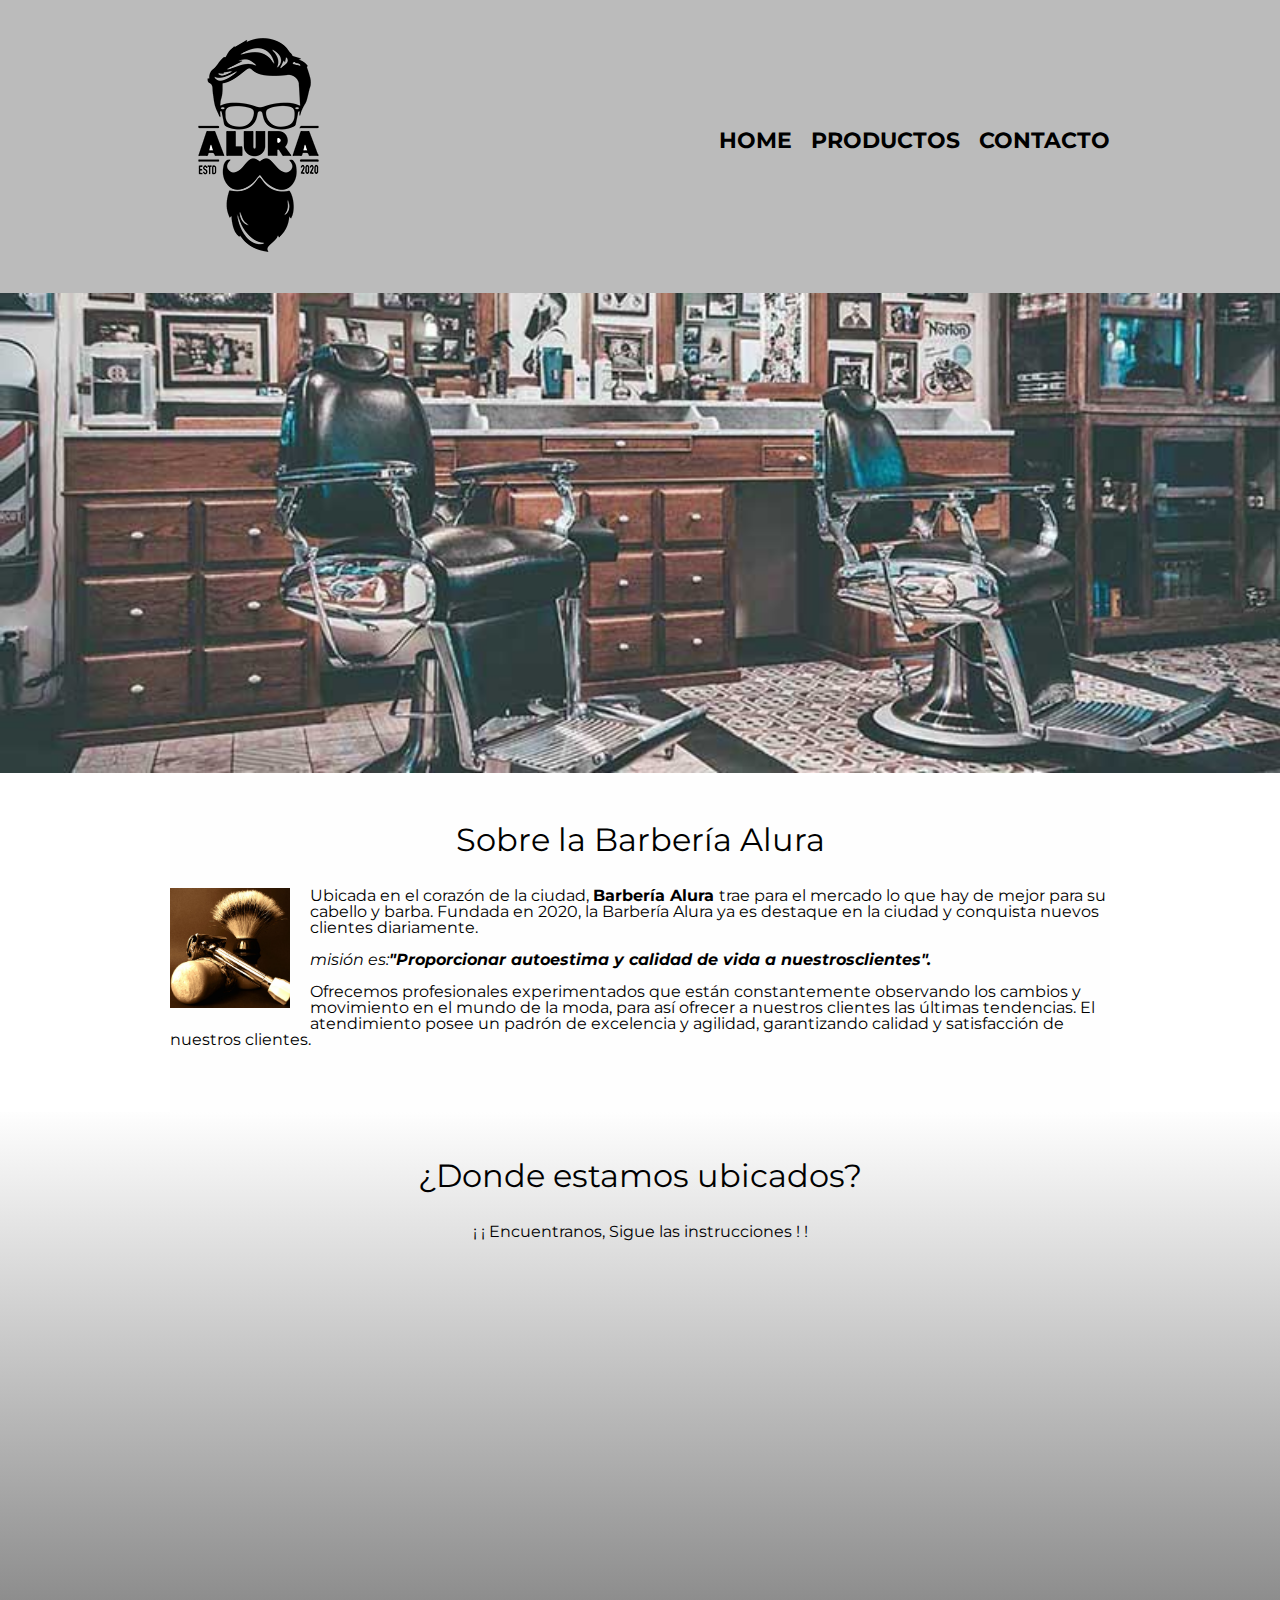
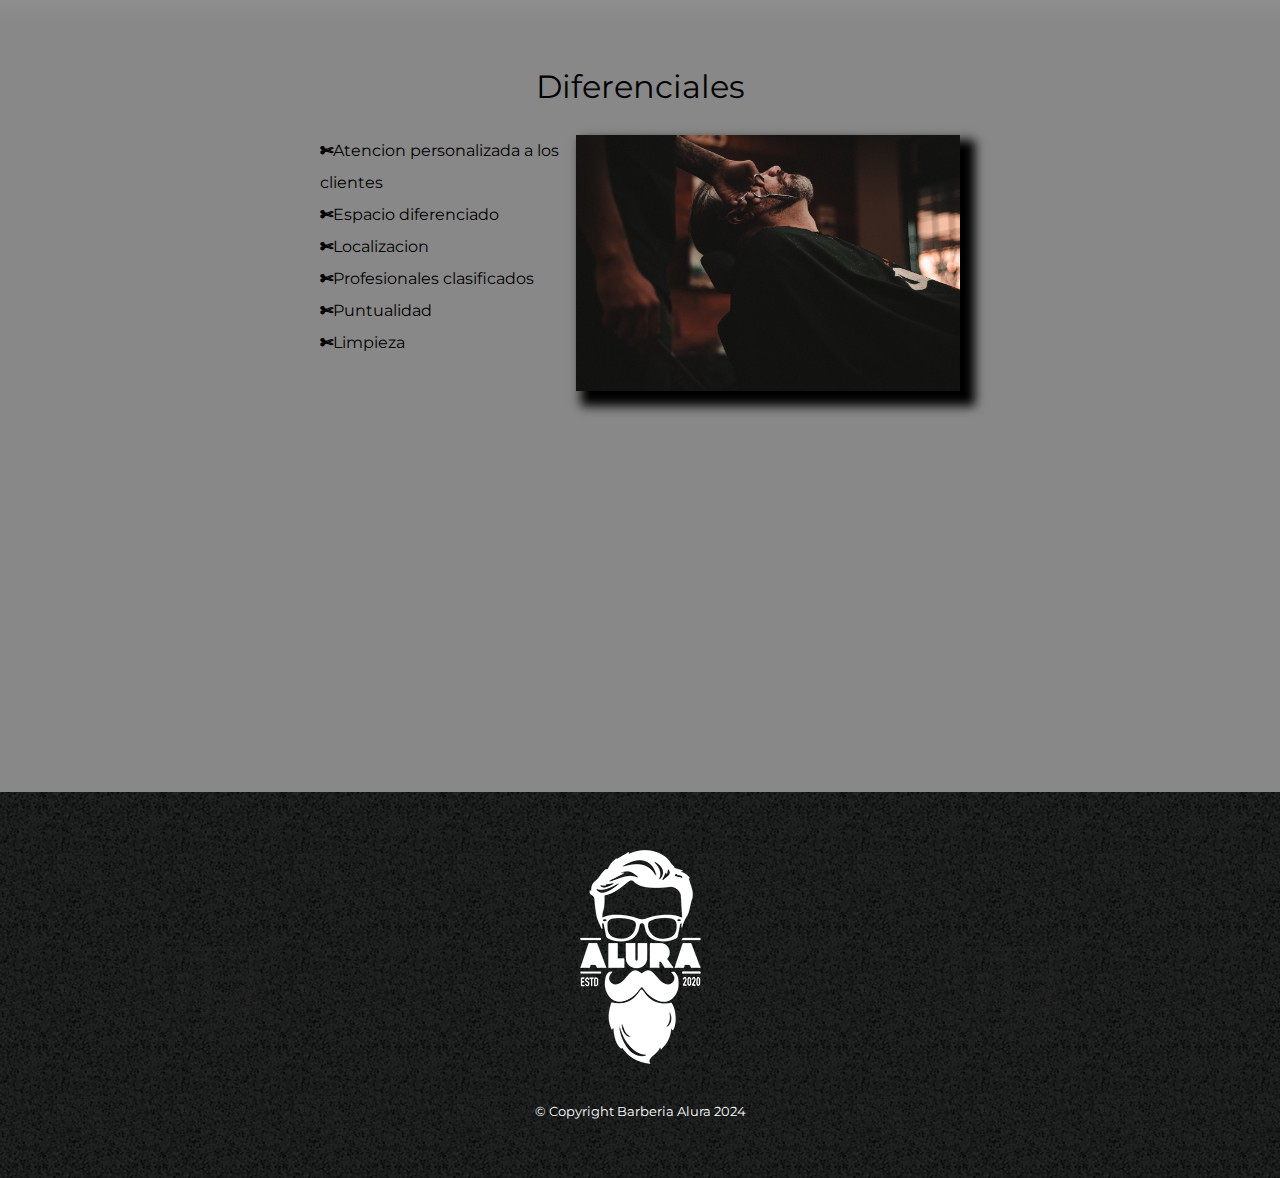
<file: index.html>
<!DOCTYPE html>

<html lang="es-419">
  <head>
    <meta charset="UTF-8" />
    <meta name="viewport" content="width=device-width">
    <title>Barberia Alura</title>
    <link rel="stylesheet" href="reset.css" />
    <link rel="stylesheet" href="styles.css" />
    <link rel="preconnect" href="https://fonts.googleapis.com">
    <link rel="preconnect" href="https://fonts.gstatic.com" crossorigin>
    <link href="https://fonts.googleapis.com/css2?family=Montserrat:ital,wght@0,300;1,300&display=swap" rel="stylesheet">
  </head>

  <body>
    <header>
      <div class="caja">
        <h1><img src="imagenes/logo.png" alt="" /></h1>
        <nav>
          <ul>
            <li><a href="index.html">Home</a></li>
            <li><a href="productos.html">Productos</a></li>
            <li><a href="contacto.html">Contacto</a></li>
          </ul>
        </nav>
      </div>
    </header>

    <img class="banner" src="imagenes/banner.jpg" />

    <main>
      <section class="principal">
        <h2 class="tituloPrincipal">Sobre la Barbería Alura</h2>

        <img class="utensilios" src="imagenes/utensilios.jpg" alt="">

        <p>
          Ubicada en el corazón de la ciudad,
          <strong> Barbería Alura </strong> trae para el mercado lo que hay de
          mejor para su cabello y barba. Fundada en 2020, la Barbería Alura ya
          es destaque en la ciudad y conquista nuevos clientes diariamente.
        </p>

        <p id="mision">
          <em>misión es:<strong>"Proporcionar autoestima y calidad de vida a nuestrosclientes".</strong></em>
        </p>

        <p>
          Ofrecemos profesionales experimentados que están constantemente
          observando los cambios y movimiento en el mundo de la moda, para así
          ofrecer a nuestros clientes las últimas tendencias. El atendimiento
          posee un padrón de excelencia y agilidad, garantizando calidad y
          satisfacción de nuestros clientes.
        </p>
      </section>


      <section class="mapa">
        <h3 class="tituloPrincipal">¿Donde estamos ubicados?</h3>
        <p>¡ ¡ Encuentranos, Sigue las instrucciones ! !</p>
        <div class="mapaContenido">
          <iframe src="https://www.google.com/maps/embed?pb=!1m18!1m12!1m3!1d1828.2249200980764!2d-46.633622043398255!3d-23.588194794673218!2m3!1f0!2f0!3f0!3m2!1i1024!2i768!4f13.1!3m3!1m2!1s0x94ce5a2b2ed7f3a1%3A0xab35da2f5ca62674!2sCaelum%20-%20Education%20and%20Innovation!5e0!3m2!1ses!2sco!4v1710814702128!5m2!1ses!2sco"
            width="100%" height="300" style="border:0;" allowfullscreen="" loading="lazy" referrerpolicy="no-referrer-when-downgrade">
          </iframe>
        </div>
      </section>

      <section class="diferenciales">
        <h3 class="tituloPrincipal">Diferenciales</h3>
        <div class="contenidoDiferenciales">
          <ul class="listaDiferenciales">
            <li class="items">Atencion personalizada a los clientes</li>
            <li class="items">Espacio diferenciado</li>
            <li class="items">Localizacion</li>
            <li class="items">Profesionales clasificados</li>
            <li class="items">Puntualidad</li>
            <li class="items">Limpieza</li>
          </ul><img src="imagenes/diferenciales.jpg" class="imagenDiferenciales" />
        </div>
        <div class="video">
          <iframe width="100%" height="315" src="https://www.youtube.com/embed/wcVVXUV0YUY" frameborder="0" allow="accelerometer; autoplay; clipboard-write; encrypted-media; gyroscope; picture-in-picture" allowfullscreen></iframe>
        </div>
      </section>
    </main>
  </body>

  <footer>
    <img src="./imagenes/logo-blanco.png" alt="" />
    <p class="copyright">&copy Copyright Barberia Alura 2024</p>
  </footer>
</html>
</file>
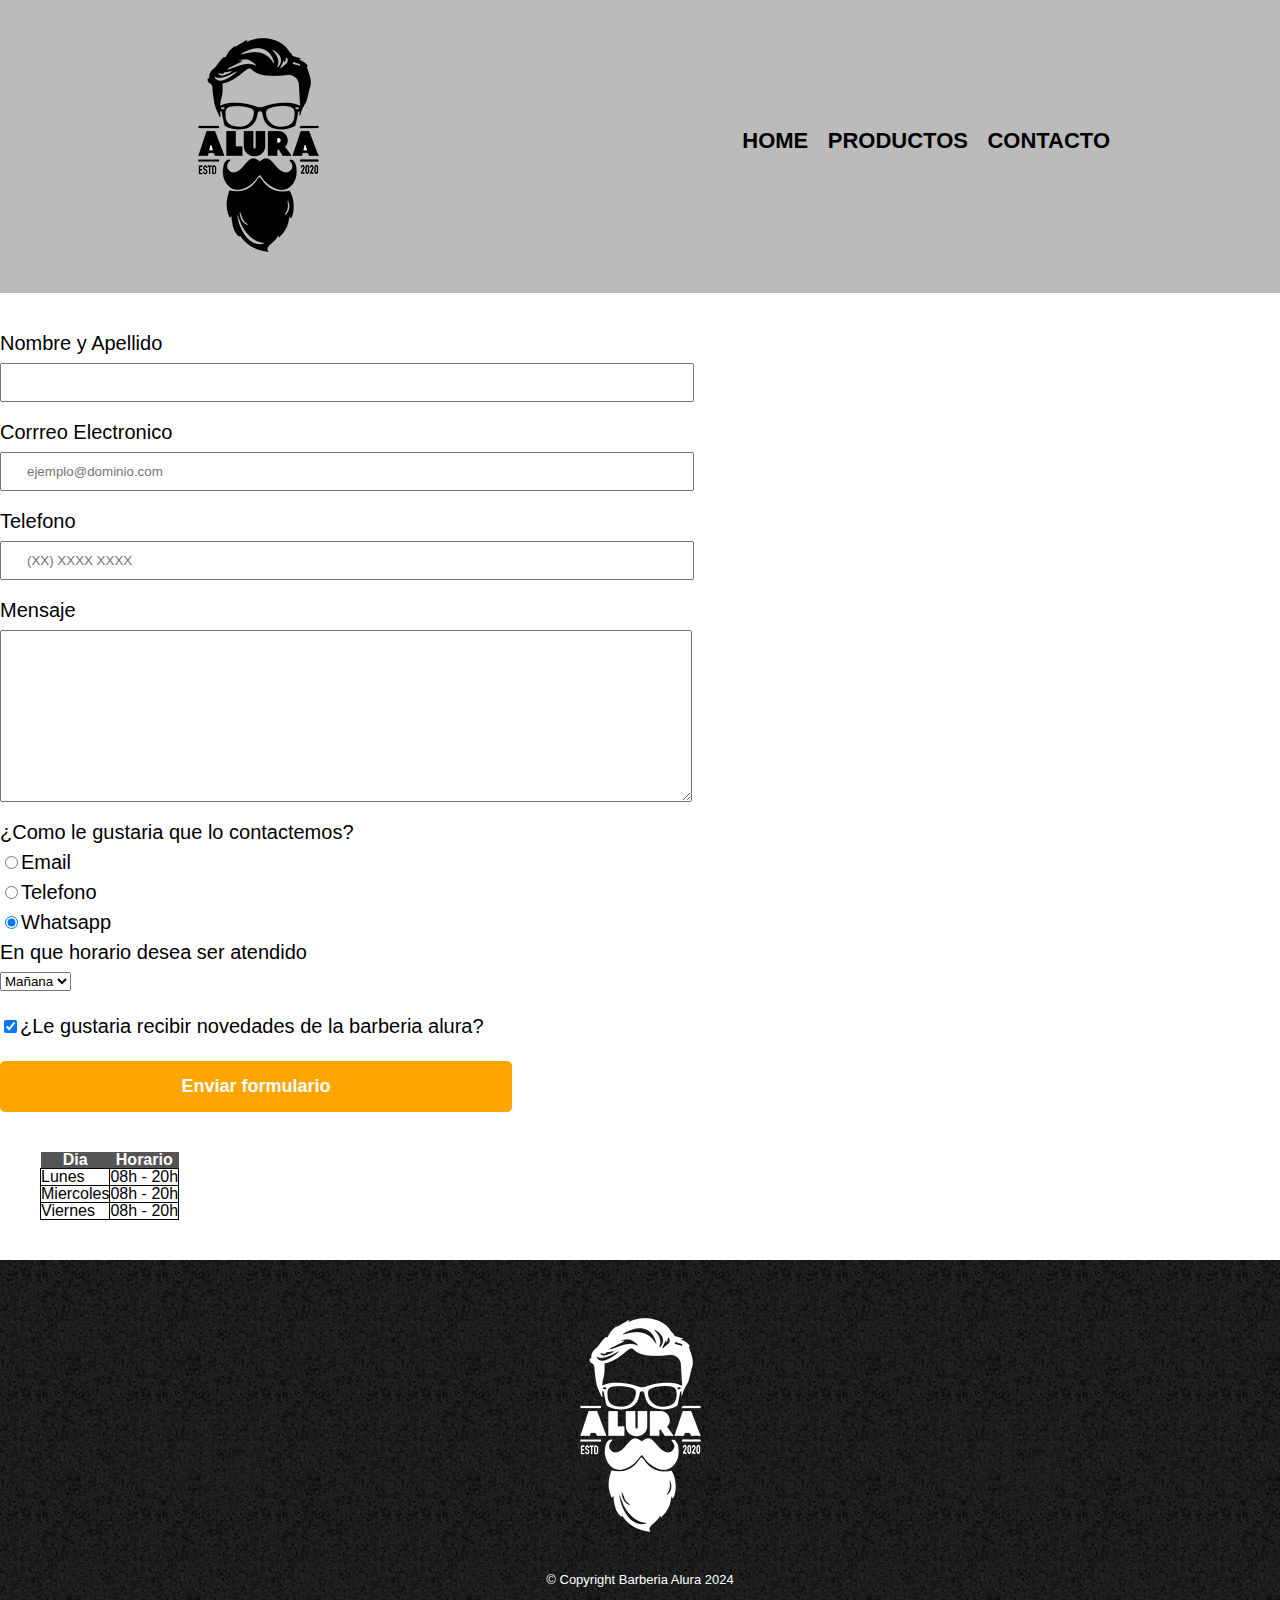
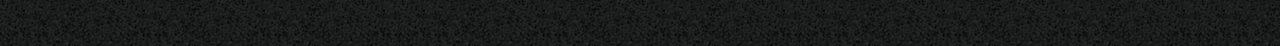
<file: contacto.html>
<!DOCTYPE html>

<html>
    <head>
        <meta = charset="UTF-8">
        <title>Contacto</title>
        <link rel="stylesheet" href="reset.css">
        <link rel="stylesheet" href="styles.css">
    </head>


    <body>
        <header>
            <div class="caja">
                <h1><img src="imagenes/logo.png" alt="Logo de la barberia alura"></h1>
                <nav>
                    <ul>
                        <li> <a href="index.html">Home</a></li>
                        <li> <a href="productos.html">Productos</a></li>
                        <li> <a href="contacto.html">Contacto</a></li>
                    </ul>
                </nav>
            </div>
        </header>

        <main>
            <form action="">
                <label for="nombreapellido">Nombre y Apellido</label>
                <input class="inputPadron" required type="text" id="nombreapellido">

                <label for="correoelectronico">Corrreo Electronico</label>
                <input class="inputPadron" type="email" required id="correoelectronico"
                placeholder="ejemplo@dominio.com">

                <label for="telefono">Telefono</label>
                <input class="inputPadron" required type="tel" id="telefono"
                placeholder="(XX) XXXX XXXX">

                <label for="mensaje">Mensaje</label>
                <textarea class="inputPadron" cols="70" rows="10" id="mensaje"></textarea>

                <fieldset>
                    <legend>¿Como le gustaria que lo contactemos?</legend>

                    <label for="radioemail">
                        <input type="radio" name="contacto" id="radioemail" value="email">Email
                    </label>
                    
                    <label for="radiotelefono">
                        <input type="radio" name="contacto" id="radiotelefono" value="telefono">Telefono
                    </label>
                    
                    <label for="radiowhatsapp">
                        <input type="radio" name="contacto" id="radiowhatsapp" checked value="Whatsapp">Whatsapp
                    </label>
                    
                </fieldset>

                <fieldset>
                    <legend>En que horario desea ser atendido</legend>
                    <select>
                        <option>Mañana</option>
                        <option>Tarde</option>
                        <option>Noche</option>
                    </select>
                </fieldset>

                <label class="checkbox"><input checked type="checkbox">¿Le gustaria recibir novedades de la barberia alura?</label>

                <input class="enviar" type="submit" value="Enviar formulario">
            </form>

            <table>
                <thead>
                    <tr>
                        <th>Dia</th>
                        <th>Horario</th>
                    </tr>
                </thead>

               <tbody>
                <tr>
                    <td>Lunes</td>
                    <td>08h - 20h</td>
                </tr>
                <tr>
                    <td>Miercoles</td>
                    <td>08h - 20h</td>
                </tr>
                <tr>
                    <td>Viernes</td>
                    <td>08h - 20h</td>
                </tr>
               </tbody>

            </table>

        </main>

        <footer>
            <img src="./imagenes/logo-blanco.png" alt="">
            <p class="copyright">&copy Copyright Barberia Alura 2024</p>
        </footer>
    </html>
</file>
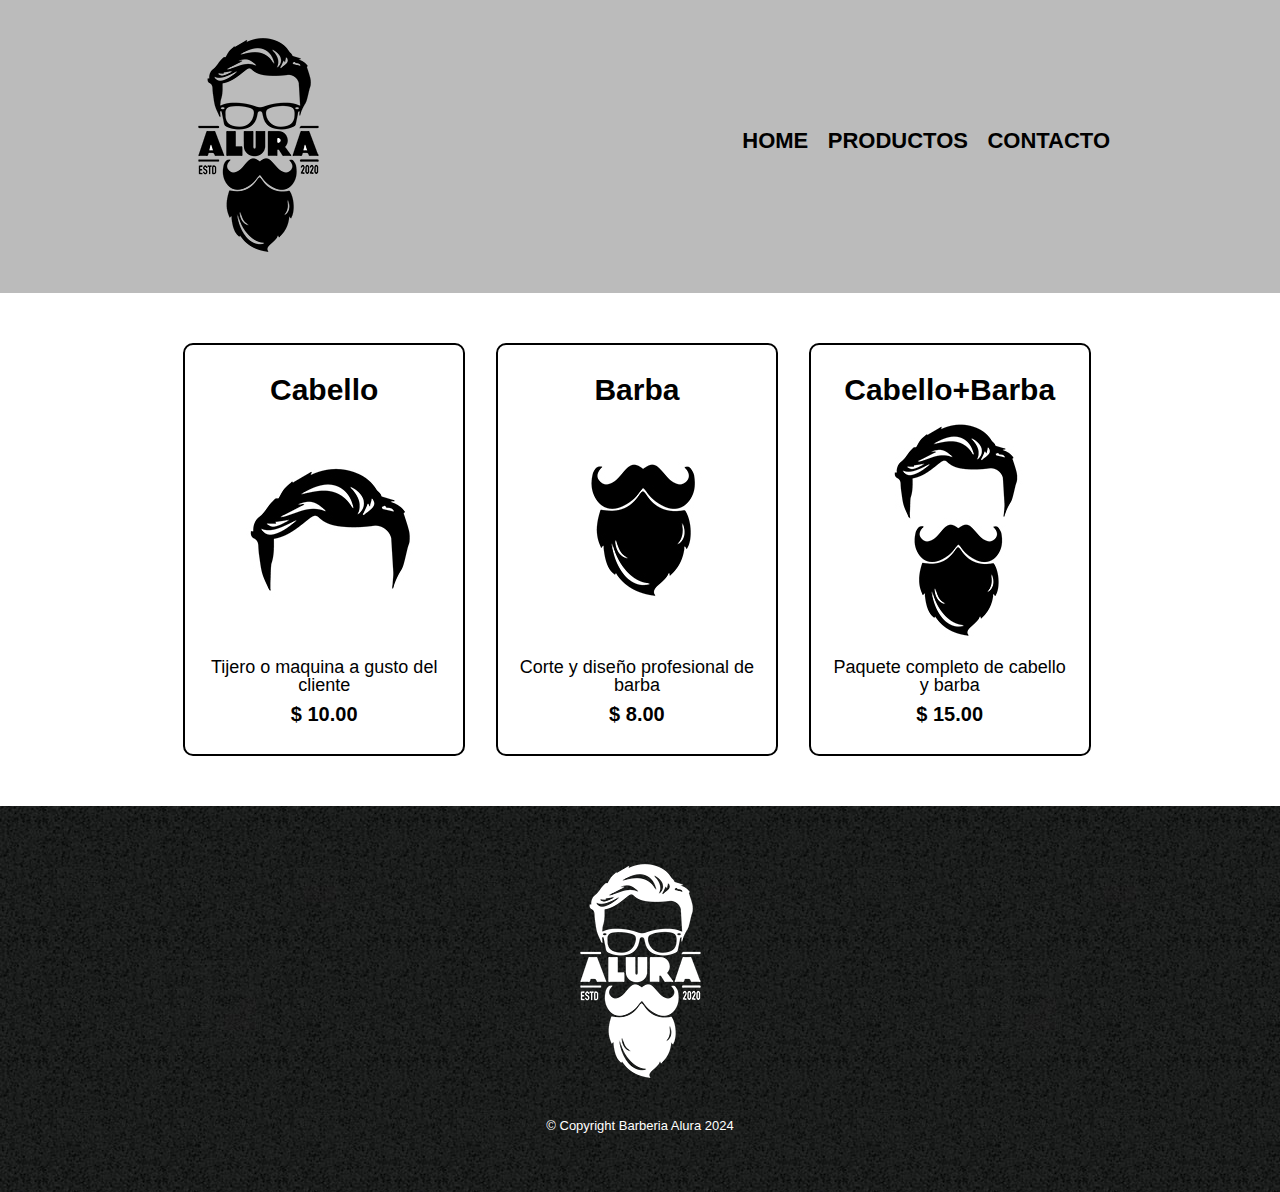
<file: productos.html>
<!DOCTYPE html>

<html>
    <head>
        <meta = charset="UTF-8">
        <title>Productos-Barberia Alura</title>
        <link rel="stylesheet" href="reset.css">
        <link rel="stylesheet" href="styles.css">
    </head>


    <body>
        <header>
            <div class="caja">
                <h1><img src="imagenes/logo.png" alt=""></h1>
                <nav>
                    <ul>
                        <li> <a href="index.html">Home</a></li>
                        <li> <a href="productos.html">Productos</a></li>
                        <li> <a href="contacto.html">Contacto</a></li>
                    </ul>
                </nav>
            </div>
        </header>

        <main>
            <ul class="productos">
                <li>
                    <h2>Cabello</h2>
                    <img src="imagenes/cabello.jpg" alt="">
                    <p class="productoDescripcion">Tijero o maquina a gusto del cliente</p>
                    <p class="productoPrecio">$ 10.00</p>
                </li>

                <li>
                    <h2>Barba</h2>
                    <img src="imagenes/barba.jpg" alt="">
                    <p class="productoDescripcion">Corte y diseño profesional de barba</p>
                    <p class="productoPrecio">$ 8.00</p>
                </li>

                <li>
                    <h2>Cabello+Barba</h2>
                    <img src="imagenes/cabello+barba.jpg" alt="">
                    <p class="productoDescripcion">Paquete completo de cabello y barba</p>
                    <p class="productoPrecio">$ 15.00</p>
                </li>
            </ul>   
        </main>
        
    </body>

    <footer>
        <img src="./imagenes/logo-blanco.png" alt="">
        <p class="copyright">&copy Copyright Barberia Alura 2024</p>
    </footer>
</html>
</file>
<file: styles.css>
body{
    font-family: "Montserrat", sans-serif;
}

header{
    background-color: #BBBBBB;
    padding: 20px 0;
}

.caja{
    width: 940px;
    position: relative;
    margin: 0 auto;
}

nav{
    position: absolute;
    top: 110px;
    right: 0;
}

nav li{
    display: inline;
    padding-left: 15px;
}

nav a{
    text-transform: uppercase;
    color: #000;
    font-weight: bold;
    text-decoration: none;
    font-size: 22px;
}
nav a:hover{
    color: #c78c19;
    text-decoration: underline;
}

.productos{
    width: 940px;
    margin: 0 auto;
    padding: 50px;
}

.productos li{
    display: inline-block;
    text-align: center;
    width: 30%;
    vertical-align: top;
    margin: 0 1.4%;
    padding: 30px 20px;
    box-sizing: border-box;
    border: 2px solid #000;
    border-radius: 10px;
}

.productos li:hover{
    border-color: #c78c19;
}

.productos li:hover h2{
    font-size: 31px;
}

.productos li:active{
    border-color: #088c19;
}

.productos h2 {
    font-size: 30px;
    font-weight: bold;
}

.productoDescripcion{
    font-size: 18px;
}

.productoPrecio{
    font-size: 20px;
    font-weight: bold;
    margin-top: 10px;
}

footer{
    text-align: center;
    background: url(./imagenes/bg.jpg);
    padding: 40px;
}

.copyright{
    color: #ffffff;
    font-size: 13px;
    margin: 20px;
}

form{
    margin: 40px 0;
}

form label, form legend{
    display: block;
    font-size: 20px;
    margin: 0 0 10px;
}

.inputPadron{
    display: block;
    margin: 0 0 20px;
    padding: 10px 25px;
    width: 50%;
}

.checkbox{
    margin: 25px 0;
}

.enviar{
    width: 40%;
    font-weight: bold;
    padding: 15px 0;
    font-size: 18px;
    color: white;
    background: orange;
    cursor: pointer;
    border: none;
    border-radius: 5px;
    transition: 0.5s all;
}

.enviar:hover{
    background: darkorange;
    transform: scale(1.1);
}

table{
    padding: 10px;
    margin: 40px;
}

thead{
    background: #555;
    color: white;
    font-weight: bold;
}

td{
    border: #000 1px solid;
}

/** CSS home **/

.banner{
    width: 100%;
}

.principal{
    width: 940px;
    margin: 0 auto;
    padding: 3em 0;
    background: #FEFEFE;
}

.tituloPrincipal{
    
    text-align: center;
    font-size: 2em;
    margin: 0 0 1em 0;
    clear: left;
}

.principal p{
    margin: 0 0 1em;
}

.principal strong{
    font-weight: bold;
}

.principal em{
    font-style: italic;
}

.mapa{
    padding: 3em 0;
    background: linear-gradient(#FEFEFE, #888888);
}

.mapa p{
    margin: 0 0 2em;
    text-align: center;
}

.mapaContenido{
    width: 940px;
    margin: 0 auto;
} 

.mapa iframe{
    border-radius: 20px;
}

.diferenciales{
    padding: 3em 0;
    background: #888888;
}

.utensilios{
    width: 120px;
    float: left;
    margin: 0 20px 20px 0;
}

.contenidoDiferenciales{
    width: 640px;
    margin: 0 auto;
}

.listaDiferenciales{
    width: 40%;
    display: inline-block;
    vertical-align: top;
}

.items{
    line-height: 2;
}

.items:before{
    content: "✄";
}

.items::first-letter{
    font-weight: bold;
}


.imagenDiferenciales{
    width: 60%;
    transition: 400ms;
    box-shadow: 10px 10px 10px 5px #000;
}

.imagenDiferenciales:hover{
    opacity: 0.3;
}

.video{
    width: 560px;
    margin: 1em auto;
}   

@media screen and (max-width:480px){

    h1{
        text-align: center;
    }

    .caja, .principal, .mapaContenido, .contenidoDiferenciales{
        width: auto;
    }

    nav{
        position: static;
    }

    .video{
        width: 90%;
    }

    .listaDiferenciales, .imagenDiferenciales{
        width: 100%;
    }
}
</file>
